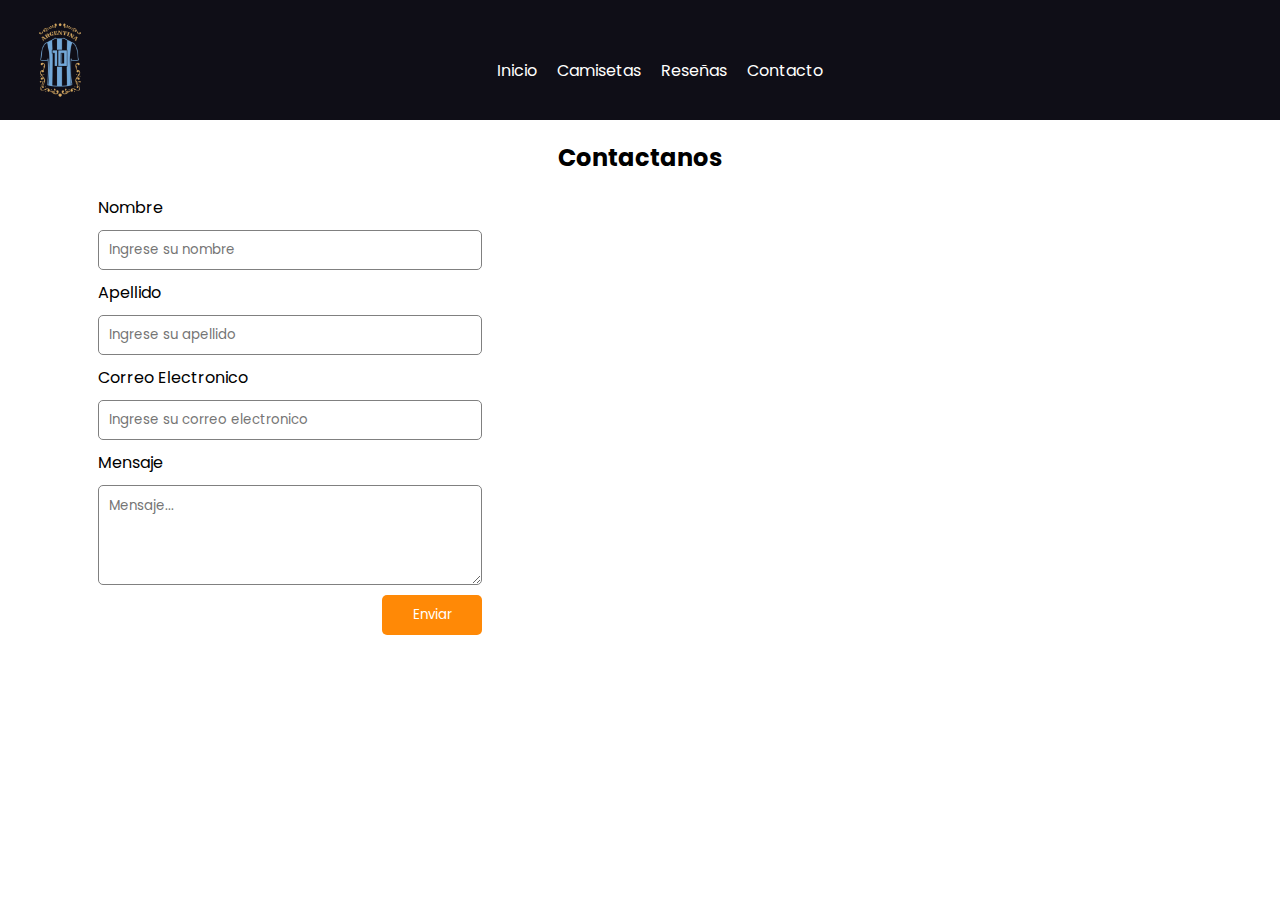
<file: contacto.html>
<!DOCTYPE html>
<html lang="es">
  <head>
    <meta charset="UTF-8" />
    <meta name="viewport" content="width=device-width, initial-scale=1.0" />
    <link rel="stylesheet" href="./css/normalize.css" />
    <link rel="stylesheet" href="./css/mediaqueries.css">
    <link rel="stylesheet" href="./css/styles.css" />
    <link rel="icon" href="./icon/camiseta.svg" type="image/x-icon" />
    <title>Retro Futbol</title>
  </head>
  <body>
    <!--NAVBAR-->
    <header>
      <!--MENU NAVEGACION-->
      <nav class="nav">
        <img src="./img/logo.png" alt="logo-retro-futbol" class="logo" />
        <ul class="nav-list">
          <a href="index.html"><li>Inicio</li></a>
          <a href="index.html#productos"><li>Camisetas</li></a>
          <a href="index.html#resenas"><li>Reseñas</li></a>
          <a href="contacto.html"><li>Contacto</li></a>
        </ul>

        <!-- CARRITO Y BUSQUEDA -->
        <div class="icon-container">
          <i class="fa-solid fa-cart-shopping"></i>
          <i class="fa-solid fa-magnifying-glass"></i>
        </div>
      </nav>
      
      <!--FORMULARIO-->
      <h2 class="contact-title">Contactanos</h2>
      <div class="contacto">
        <form action="https://formspree.io/f/mvgoobng" method="POST">
            <!--NOMBRE-->
            <label for="nombre">Nombre</label>
            <input type="text" id="nombre" placeholder="Ingrese su nombre" required>

            <!--APELLIDO-->
            <label for="apellido">Apellido</label>
            <input type="text" id="apellido" placeholder="Ingrese su apellido" required>

            <!--CORREO ELECTRONICO-->
            <label for="mail">Correo Electronico</label>
            <input type="email" id="mail" placeholder="Ingrese su correo electronico" required>

            <!--MENSAJE-->
            <label for="text">Mensaje</label>
            <textarea name="mensaje" placeholder="Mensaje..."></textarea>

            <!--ENVIAR-->
            <input type="submit" value="Enviar" name="enviar" class="contact__form--button">
        </form>

        <iframe src="https://www.google.com/maps/embed?pb=!1m14!1m8!1m3!1d6568.03341709904!2d-58.38157!3d-34.603739!3m2!1i1024!2i768!4f13.1!3m3!1m2!1s0x4aa9f0a6da5edb%3A0x11bead4e234e558b!2sObelisco!5e0!3m2!1ses-419!2sar!4v1730741309354!5m2!1ses-419!2sar" width="600" height="350" style="border:0;" allowfullscreen="" loading="lazy" referrerpolicy="no-referrer-when-downgrade"></iframe>
      </div>

    </header>
</file>
<file: css/mediaqueries.css>
/*------ CONTACTO ------*/
@media (max-width: 1200px) {
    .contacto {
        flex-direction: column;
    }

    form {
        margin: auto;
    }
}
</file>
<file: css/styles.css>
@import url('https://fonts.googleapis.com/css2?family=Poppins:ital,wght@0,100;0,200;0,300;0,400;0,500;0,600;0,700;0,800;0,900;1,100;1,200;1,300;1,400;1,500;1,600;1,700;1,800;1,900&display=swap');

body {
    scroll-behavior: smooth;
}

/*---------- HEADER ----------*/
.logo {
    width: 80px;
    height: auto;
    cursor: pointer;
}

.nav {
    display: flex;
    justify-content: space-between;
    align-items: center;
    padding: 20px;
    background-color: #0f0e17;
    width: 100%;
    height: 120px;
}

.nav-list {
    display: flex;
    justify-content: center;
    align-items: center;
    gap: 20px;
    margin-top: 20px;
}

.nav-list a {
    text-decoration: none;
    color: #fffffe;
}

.icon-container {
    display: flex;
    justify-content: center;
    align-items: center;
    gap: 40px;
    cursor: pointer;
    color: #fffffe;
}

.nav-list a:hover,
.icon-container i:hover {
    color: #ff8906;
}

/*----------- PRODUCTOS ------------*/

#productos {
    display: flex;
    flex-direction: column;
    justify-content: center;
    align-items: center;
    padding: 25px 0;
}

.productos_content {
    text-align: center;
}

.productos_titulo h1{
    font-weight: 600;
}

.card-container {
    padding-top: 25px;
    display: flex;
    flex-wrap: wrap;
    justify-content: center;
    align-items: center;
    gap: 20px;
    max-width: 1000px;
}

.shadow {
    box-shadow: rgba(0, 0, 0, 0.35) 0px 5px 15px;
}

.ht {
    height: 285px;
}

.italic {
    font-style: italic;
}

/*--------- RESEÑAS -----------*/
#resenas {
    display: flex;
    flex-direction: column;
    justify-content: center;
    align-items: center;
    width: 67%;
    margin: auto;
    margin-top: 20px;
}

.resenas__header {
    display: flex;
    flex-direction: column;
    align-self: flex-start;
}

.resenas__title {
    font-size: 20px;
    font-weight: 600;
}

.resenas__text,
.rewiew__date {
    font-size: 12px;
    color: gray;
}

.comment__text {
    width: 90%;
}

.contenedor-comentario {
    display: flex;
    flex-direction: column;
    align-self: flex-start;
    gap: 10px;
    width: 500px;
    height: 150px;
}

.rewiew {
    width: 90%;
    display: flex;
    justify-content: space-between;
}

.comment__reaction {
    width: 10%;
    height: 30px;
    display: flex;
    gap: 10px;
    justify-content: space-between;
    align-items: center;
    cursor: pointer;
}

.comment__like,
.comment__dislike {
    border: 1px solid silver;
    border-radius: 50%;
    padding: 8px;
}

.comment__like:hover,
.comment__dislike:hover {
    background-color: silver;
}

footer {
    background-color: #0f0e17;
    margin-top: 30px;
}

.info {
    display: flex;
    justify-content: space-between;
    align-items: center;
    padding: 20px;
}

.info__title,
.info__autor {
    color: white;
    font-size: 16px;
}

.info__redes {
    display: flex;
    justify-content: center;
    align-items: center;
    gap: 15px;
    color: white;
    cursor: pointer;
}

.info__redes i:hover {
    color: #ff8906;
}

/*------- FORMULARIO --------*/
.contact-title {
    text-align: center;
    margin-top: 20px;
}

.contacto {
    display: flex;
    justify-content: center;
    align-items: center;
    margin-top: 20px;
    gap: 100px;
}

form {
    display: flex;
    flex-direction: column;
    gap: 10px;
    width: 30%;
    align-self: flex-start;
}

form > input {
    height: 40px;
    padding: 10px;
    border-radius: 5px;
    border: 1px solid gray;
    outline: none;
}

textarea {
    padding: 10px;
    height: 100px;
    border: 1px solid gray;
    outline: none;
    border-radius: 5px;
}

.contact__form--button {
    width: 100px;
    padding: 10px;
    align-self: flex-end;
    background-color: #ff8906;
    border: none;
    border-radius: 5px;
    color: white;
    cursor: pointer;
}
</file>
